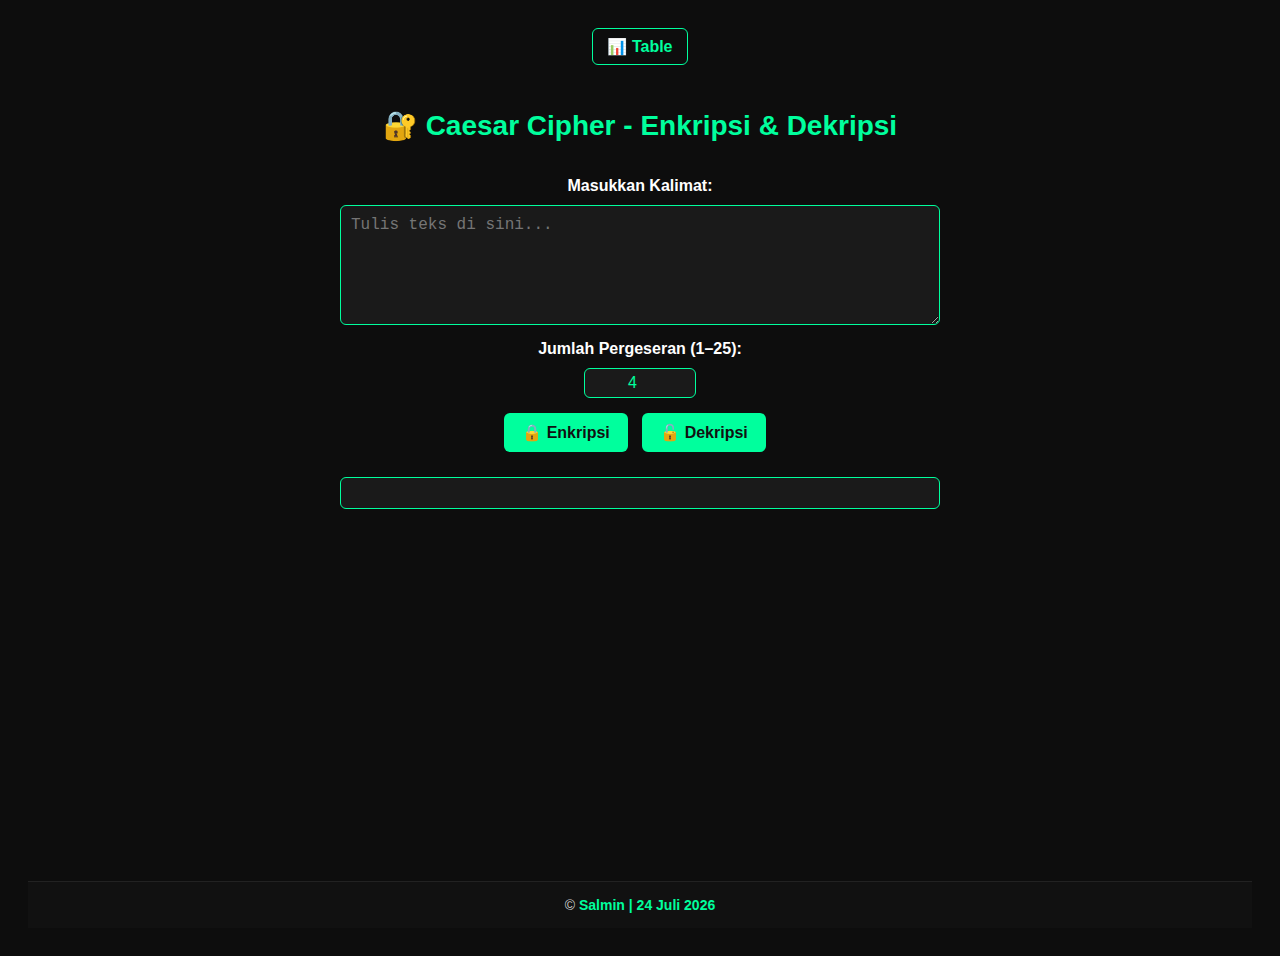
<file: index.html>
<!DOCTYPE html>
<html lang="id">
  <head>
    <meta charset="UTF-8" />
    <meta name="viewport" content="width=device-width, initial-scale=1.0" />
    <title>Kriptografi Klasik (Caesar Cipher)</title>
    <link rel="stylesheet" href="baru.css" />
  </head>
  <body>
    <nav>
      <a href="table.html">📊 Table</a>
    </nav>

    <h1>🔐 Caesar Cipher - Enkripsi & Dekripsi</h1>

    <label for="kalimat">Masukkan Kalimat:</label>
    <textarea id="kalimat" placeholder="Tulis teks di sini..."></textarea>

    <label for="shift">Jumlah Pergeseran (1–25):</label>
    <input type="number" id="shift" min="1" max="25" value="4" />

    <div>
      <button id="enkripsi">🔒 Enkripsi</button>
      <button id="dekripsi">🔓 Dekripsi</button>
    </div>

    <div id="hasil"></div>

    <!-- Footer -->
    <footer>
      &copy;
      <span id="footerText">Salmin</span>
    </footer>

    <script src="baru.js"></script>
  </body>
</html>
</file>
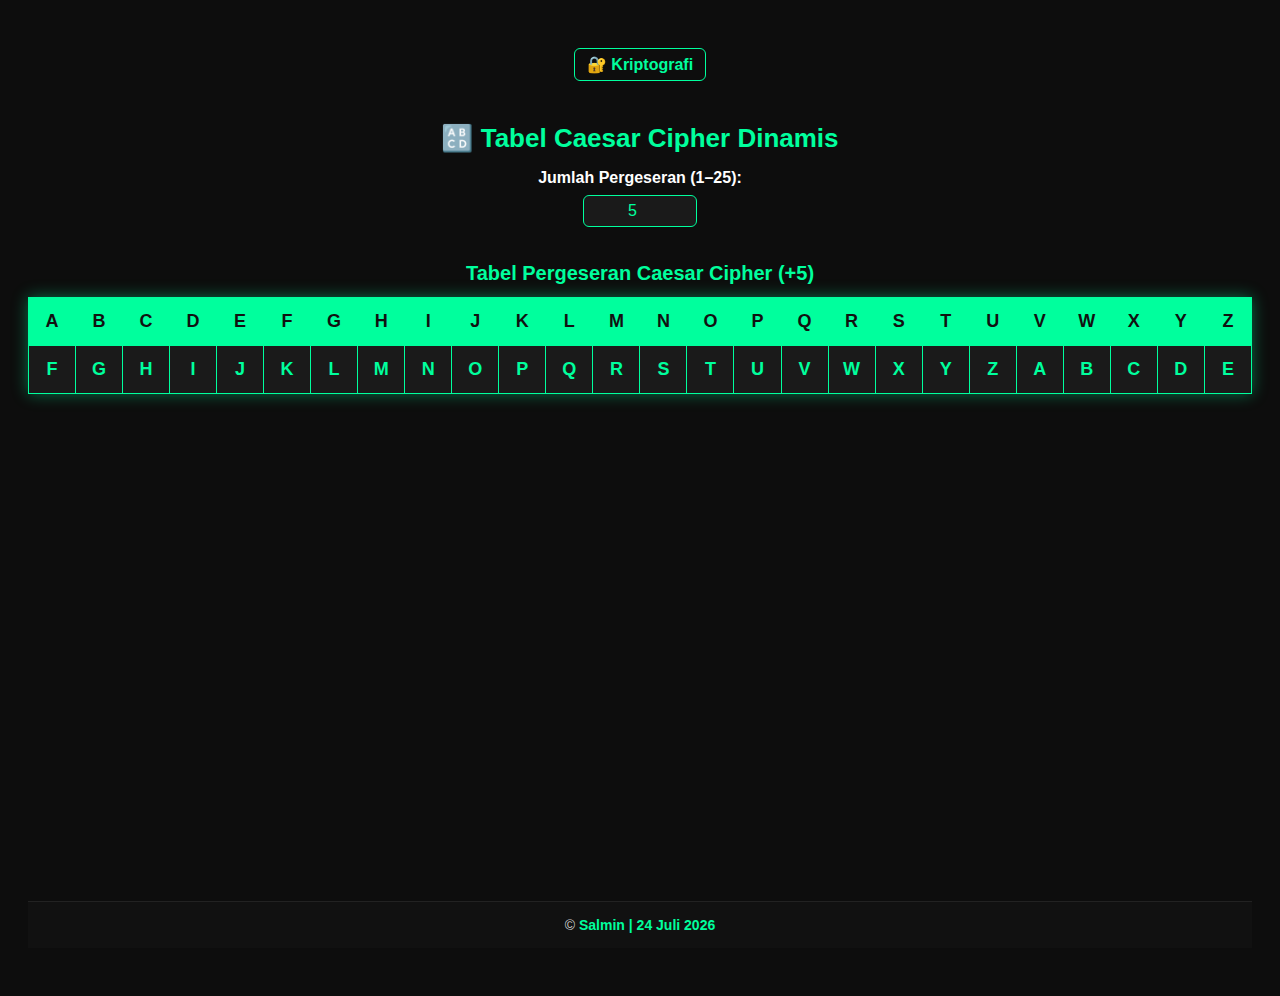
<file: table.html>
<!DOCTYPE html>
<html lang="id">
  <head>
    <meta charset="UTF-8" />
    <meta name="viewport" content="width=device-width, initial-scale=1.0" />
    <title>Tabel Caesar Cipher Dinamis</title>
    <link rel="stylesheet" href="table.css" />
  </head>
  <body>
    <nav>
      <a href="index.html">🔐 Kriptografi</a>
    </nav>

    <h1>🔠 Tabel Caesar Cipher Dinamis</h1>

    <label for="shift">Jumlah Pergeseran (1–25):</label>
    <input type="number" id="shift" min="1" max="25" value="5" />

    <table id="cipherTable">
      <caption>Tabel Pergeseran Caesar Cipher (+5)</caption>
      <tr id="rowPlain"></tr>
      <tr id="rowCipher"></tr>
    </table>

    <!-- Footer -->
    <footer>
      &copy;
      <span id="footerText">Salmin</span>
    </footer>

    <script src="table.js"></script>
  </body>
</html>
</file>
<file: baru.css>
/* === Gaya Dasar === */
body {
  font-family: Arial, Helvetica, sans-serif;
  background: #0d0d0d;
  color: #fff;
  padding: 20px;
  display: flex;
  flex-direction: column;
  align-items: center;
  min-height: 100vh;
}

h1 {
  color: #00ff9d;
  margin-bottom: 20px;
  text-align: center;
  font-size: 28px;
}

/* === Navigasi === */
nav {
  display: flex;
  flex-wrap: wrap;
  justify-content: center;
  gap: 10px;
  margin-bottom: 25px;
}

nav a {
  color: #00ff9d;
  text-decoration: none;
  font-weight: bold;
  border: 1px solid #00ff9d;
  padding: 8px 14px;
  border-radius: 6px;
  transition: all 0.3s ease;
}

nav a:hover {
  background: #00ff9d;
  color: #111;
}

/* === Form Elemen === */
label {
  display: block;
  margin-top: 15px;
  font-weight: bold;
  text-align: center;
}

textarea {
  width: 100%;
  max-width: 600px;
  height: 120px;
  font-size: 16px;
  padding: 10px;
  margin-top: 10px;
  box-sizing: border-box;
  border-radius: 6px;
  border: 1px solid #00ff9d;
  background: #1a1a1a;
  color: #00ff9d;
  outline: none;
  transition: box-shadow 0.3s;
}

textarea:focus {
  box-shadow: 0 0 10px #00ff9d;
}

input[type='number'] {
  width: 100px;
  font-size: 16px;
  padding: 5px;
  border-radius: 6px;
  border: 1px solid #00ff9d;
  background: #1a1a1a;
  color: #00ff9d;
  text-align: center;
  margin-top: 10px;
  outline: none;
}

input[type='number']:focus {
  box-shadow: 0 0 8px #00ff9d;
}

/* === Tombol === */
button {
  margin-top: 15px;
  margin-right: 10px;
  padding: 10px 18px;
  font-size: 16px;
  cursor: pointer;
  border: none;
  border-radius: 6px;
  background: #00ff9d;
  color: #111;
  font-weight: bold;
  transition: all 0.3s ease;
}

button:hover {
  transform: scale(1.05);
  background: #00e68a;
}

/* === Hasil === */
#hasil {
  font-size: 18px;
  font-weight: bold;
  margin-top: 25px;
  white-space: pre-wrap;
  background: #1a1a1a;
  padding: 15px;
  border-radius: 6px;
  border: 1px solid #00ff9d;
  max-width: 600px;
  width: 100%;
  box-sizing: border-box;
}

/* === Footer === */
footer {
  margin-top: auto;
  padding: 15px 0;
  width: 100%;
  text-align: center;
  background: #111;
  border-top: 1px solid #222;
  color: #ccc;
  font-size: 14px;
}

footer span {
  color: #00ff9d;
  font-weight: bold;
}

/* === Responsif === */
@media (max-width: 768px) {
  h1 {
    font-size: 24px;
  }
  textarea {
    height: 100px;
    font-size: 15px;
  }
  button {
    padding: 8px 14px;
    font-size: 15px;
  }
  #hasil {
    font-size: 16px;
  }
}

@media (max-width: 480px) {
  body {
    padding: 15px;
  }
  nav {
    flex-direction: column;
    align-items: center;
  }
  nav a {
    width: 90%;
    text-align: center;
    font-size: 14px;
    padding: 10px;
  }
  h1 {
    font-size: 20px;
  }
  textarea {
    height: 90px;
    font-size: 14px;
  }
  button {
    display: block;
    width: 100%;
    margin-top: 10px;
    font-size: 14px;
  }
  #hasil {
    font-size: 14px;
  }
}
</file>
<file: table.css>
body {
  font-family: Arial, Helvetica, sans-serif;
  background: #0d0d0d;
  color: #fff;
  display: flex;
  flex-direction: column;
  align-items: center;
  justify-content: flex-start;
  min-height: 100vh;
  padding: 40px 20px;
}

/* Navigasi */
nav {
  display: flex;
  flex-wrap: wrap;
  justify-content: center;
  gap: 10px;
  margin-bottom: 25px;
}

a {
  color: #00ff9d;
  text-decoration: none;
  margin: 0 5px;
  font-weight: bold;
  border: 1px solid #00ff9d;
  padding: 6px 12px;
  border-radius: 6px;
  transition: all 0.3s ease;
  font-size: 16px;
}

a:hover {
  background: #00ff9d;
  color: #111;
}

h1 {
  color: #00ff9d;
  margin-bottom: 15px;
  text-align: center;
  font-size: 26px;
}

label {
  font-weight: bold;
  margin-bottom: 8px;
  display: block;
  text-align: center;
}

input[type='number'] {
  width: 100px;
  max-width: 100%;
  padding: 6px;
  font-size: 16px;
  border-radius: 6px;
  border: 1px solid #00ff9d;
  background: #1a1a1a;
  color: #00ff9d;
  text-align: center;
  margin-bottom: 25px;
  outline: none;
}

table {
  border-collapse: collapse;
  text-align: center;
  box-shadow: 0 0 15px rgba(0, 255, 157, 0.4);
  margin-top: 10px;
  width: auto;
  max-width: 100%;
  overflow-x: auto;
}

td {
  width: 45px;
  height: 45px;
  border: 1px solid #00ff9d;
  font-weight: bold;
  font-size: 18px;
  transition: background 0.3s;
}

tr:first-child td {
  background: #00ff9d;
  color: #111;
}

tr:last-child td {
  background: #1a1a1a;
  color: #00ff9d;
}

td:hover {
  background: #00ff9d;
  color: #111;
  cursor: default;
}

caption {
  caption-side: top;
  margin-bottom: 12px;
  font-size: 20px;
  font-weight: bold;
  color: #00ff9d;
}

/* Footer */
footer {
  margin-top: auto;
  padding: 15px 0;
  width: 100%;
  text-align: center;
  background: #111;
  border-top: 1px solid #222;
  color: #ccc;
  font-size: 14px;
}

footer span {
  color: #00ff9d;
  font-weight: bold;
}

/* 🔹 Responsif untuk layar sedang */
@media (max-width: 768px) {
  body {
    padding: 20px 10px;
  }

  h1 {
    font-size: 22px;
  }

  input[type='number'] {
    width: 80px;
    font-size: 14px;
  }

  td {
    width: 35px;
    height: 35px;
    font-size: 16px;
  }

  caption {
    font-size: 18px;
  }
}

/* 🔹 Untuk layar HP kecil (<480px) */
@media (max-width: 480px) {
  nav {
    flex-direction: column;
    align-items: center;
  }

  a {
    width: 80%;
    text-align: center;
    font-size: 14px;
    padding: 8px;
  }

  table {
    transform: scale(0.85);
    transform-origin: top center;
  }

  h1 {
    font-size: 20px;
  }

  label {
    font-size: 14px;
  }
}
</file>
